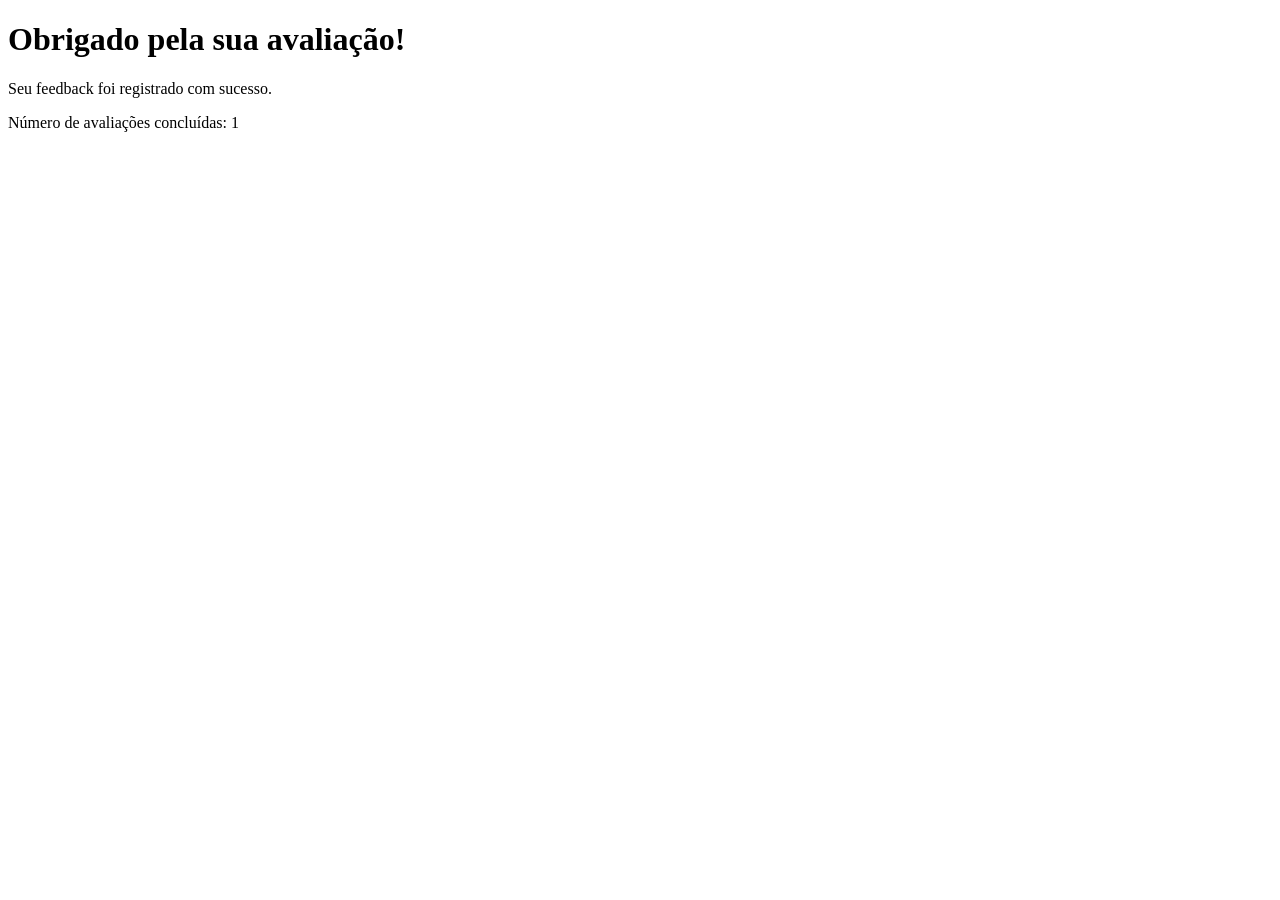
<file: avaliacao.html>
<!DOCTYPE html>
<html lang="pt-BR">
<head>
  <meta charset="UTF-8">
  <meta name="viewport" content="width=device-width, initial-scale=1.0">
  <title>Confirmação da Avaliação</title>
</head>
<body>
  <h1>Obrigado pela sua avaliação!</h1>
  <p>Seu feedback foi registrado com sucesso.</p>

  <div id="contador"></div>

  <script>
    // contador de avaliações usando localStorage
    let contador = localStorage.getItem("avaliacoes") || 0;
    contador++;
    localStorage.setItem("avaliacoes", contador);
    document.getElementById("contador").textContent = 
      "Número de avaliações concluídas: " + contador;
  </script>
</body>
</html>
</file>
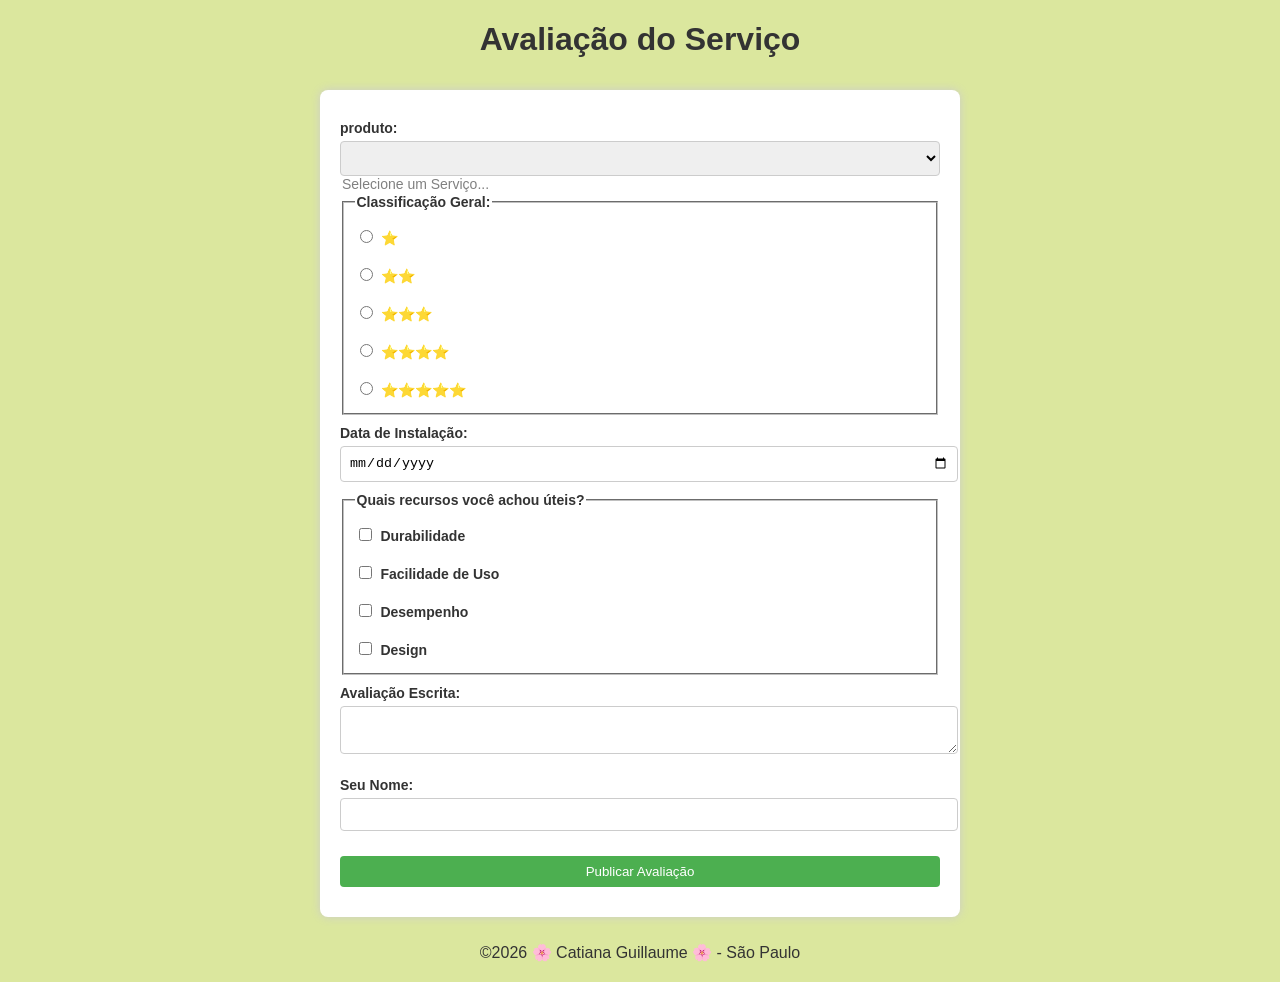
<file: formulario.html>
<!DOCTYPE html>
<html lang="pt-BR">
<head>
  <meta charset="UTF-8">
  <meta name="viewport" content="width=device-width, initial-scale=1.0">
   <meta name="description"content="pagina para avaliar o serviço e produto, que o cliente contrato na empresa. ">
    <meta name="author" content="Catiana Guillaume">
 
  <title>Avaliação de serviço</title>
  <link rel="stylesheet" href="estilos/formulario.css">
  <link rel="stylesheet" href="avaliacao.html">
  <!-- Referência correta ao JS -->
  <script src="scripts/formulario.js" defer></script>

 
</head>
<body>
  <header>
    <h1>Avaliação do Serviço</h1>
  </header>

  <main>
    <form method="get" action="avaliacao.html">
      <!-- Nome do Serviço -->

      <label for="produto">produto:</label>

       <select >
      <label for="produto">pintura Residencial:</label>
      <select id="produto" name="produto" required>
        <option value="" disabled selected>Selecione um Serviço...</option>
      </select>

     <fieldset>
        <legend>Classificação Geral:</legend>
        <label><input type="radio" id="estrela1" name="classificacao" value="1" required> ⭐</label>
        <label><input type="radio" id="estrela2" name="classificacao" value="2"> ⭐⭐</label>
        <label><input type="radio" id="estrela3" name="classificacao" value="3"> ⭐⭐⭐</label>
        <label><input type="radio" id="estrela4" name="classificacao" value="4"> ⭐⭐⭐⭐</label>
        <label><input type="radio" id="estrela5" name="classificacao" value="5"> ⭐⭐⭐⭐⭐</label>
      </fieldset>

      <!-- Data de Instalação -->
      <label for="data">Data de Instalação:</label>
      <input type="date" id="data" name="data" required>

      <!-- Recursos Úteis -->


      <fieldset>
        <legend>Quais recursos você achou úteis?</legend>
        <label><input type="checkbox" id="durabilidade" name="recursos" value="Durabilidade"> Durabilidade</label>
        <label><input type="checkbox" id="facilidade" name="recursos" value="Facilidade de Uso"> Facilidade de Uso</label>
        <label><input type="checkbox" id="desempenho" name="recursos" value="Desempenho"> Desempenho</label>
        <label><input type="checkbox" id="design" name="recursos" value="Design"> Design</label>
      </fieldset>



      
      <!-- Avaliação Escrita -->
      <label for="avaliacao">Avaliação Escrita:</label>
      <textarea id="avaliacao" name="avaliacao"></textarea>

      <!-- Nome de Usuário -->
      <label for="usuario">Seu Nome:</label>
      <input type="text" id="usuario" name="usuario">

      <!-- Botão de envio -->
      <input type="submit" value="Publicar Avaliação">
    </form>
  </main>

  <footer>
    <p>©2026 🌸 Catiana Guillaume 🌸 - São Paulo</p>
  </footer>

  
</body>
</html>
</file>
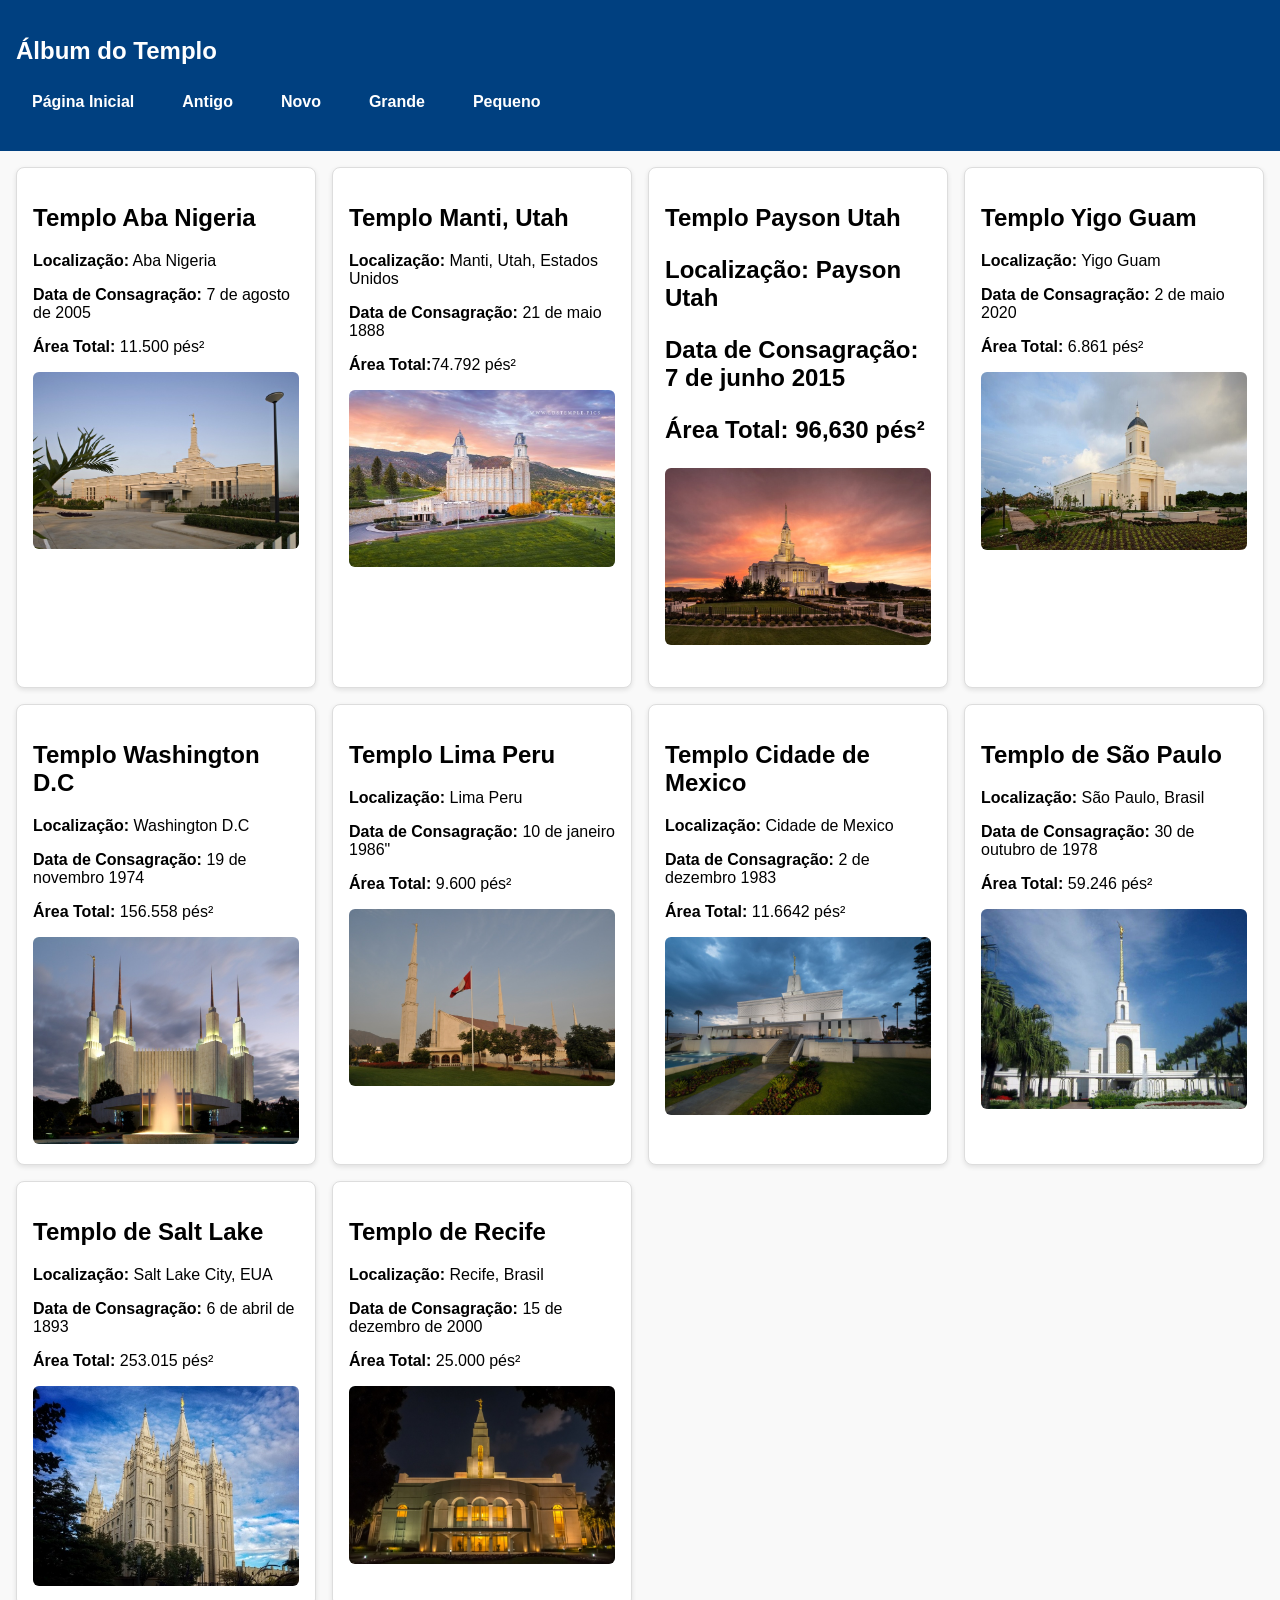
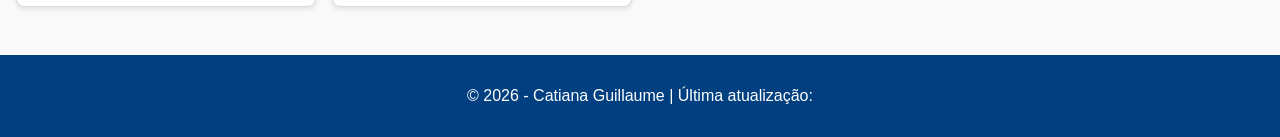
<file: templos-filtrados.html>
<!DOCTYPE html>
<html lang="pt-BR">
<head>
  <meta charset="UTF-8">
  <meta name="viewport" content="width=device-width, initial-scale=1.0">
  <title>Templos Filtrados</title>
  <meta name="description" content="Página sobre templos da igreja de Jesus Cristo dos SAntos dos Ultimos Dias, templos localizado no Brasil a fora e filtrados por tamanho e tempo  ">
  <meta name="author" content="Catiana Guillaume">
  <link rel="stylesheet" href="estilos/templos-filtrados.css">
  <script defer src="scripts/templos-filtrados.js"></script>
</head>
<body>
 <header>
    <h1 class="handler"></h1>
    <a href="#" id="hambutton" aria-label="abrir menu de navegação" title="abrir menu de navegação"></a>
  <h2>Álbum do Templo</h2>
  <nav id="navmenu">
    <ul>
      <li><a href="#inicio">Página Inicial</a></li>
      <li><a href="#antigo">Antigo</a></li>
      <li><a href="#novo">Novo</a></li>
      <li><a href="#grande">Grande</a></li>
      <li><a href="#pequeno">Pequeno</a></li>

    </ul>
  </nav>
</header>

  <main>
   
    <section id="templos-container" class="grid-templos">

<div class="templo-card">
  <h2>Templo Aba Nigeria</h2>
  <p><strong>Localização:</strong> Aba Nigeria</p>
  <p><strong>Data de Consagração:</strong>  7 de agosto de 2005</p>
  <p><strong>Área Total:</strong> 11.500 pés²</p>
  <img src="imagens/templo-aba-nigeria-s.jpg" alt="Templo Aba Nigeria">
</div>


<div class="templo-card">
  <h2>Templo Manti, Utah</h2>
  <p><strong>Localização:</strong> Manti, Utah, Estados Unidos</p>
  <p><strong>Data de Consagração:</strong> 21 de maio 1888</p>
  <p><strong>Área Total:</strong>74.792 pés²</p>
  <img src="imagens/templo-manti-utha.jpg" alt="Templo Manti, Utah, Estados Unidos">
</div>

<div class="templo-card">
  <h2>Templo Payson Utah<ah/h2>
  <p><strong>Localização:</strong> Payson Utah</p>
  <p><strong>Data de Consagração:</strong> 7 de junho 2015</p>
  <p><strong>Área Total:</strong> 96,630 pés²</p>
  <img src="imagens/templo-payson-utah-s.jpg" alt="Templo Payson Utah">
</div>


<div class="templo-card">
  <h2>Templo Yigo Guam</h2>
  <p><strong>Localização:</strong> Yigo Guam</p>
  <p><strong>Data de Consagração:</strong> 2 de maio 2020</p>
  <p><strong>Área Total:</strong> 6.861 pés²</p>
  <img src="imagens/templo-yigo-guam.jpg" alt="Templo Yigo Guam">
</div>

<div class="templo-card">
  <h2>Templo Washington D.C</h2>
  <p><strong>Localização:</strong> Washington D.C</p>
  <p><strong>Data de Consagração:</strong> 19 de novembro 1974</p>
  <p><strong>Área Total:</strong>  156.558 pés²</p>
  <img src="imagens/templo-washington-dc.jpg" alt="Templo Washington">
</div>


<div class="templo-card">
  <h2>Templo Lima Peru</h2>
  <p><strong>Localização:</strong> Lima Peru</p>
  <p><strong>Data de Consagração:</strong> 10 de janeiro 1986"</p>
  <p><strong>Área Total:</strong>  9.600 pés²</p>
  <img src="imagens/templo-lima-peru.jpg" alt="Templo Lima Peru">
</div>


<div class="templo-card">
  <h2>Templo Cidade de Mexico</h2>
  <p><strong>Localização:</strong> Cidade de Mexico</p>
  <p><strong>Data de Consagração:</strong> 2 de dezembro 1983</p>
  <p><strong>Área Total:</strong>  11.6642 pés²</p>
  <img src="imagens/templo-cidade-mexico.jpg" alt="Templo Cidade de Mexico">
</div>

        <div class="templo-card">
  <h2>Templo de São Paulo</h2>
  <p><strong>Localização:</strong> São Paulo, Brasil</p>
  <p><strong>Data de Consagração:</strong> 30 de outubro de 1978</p>
  <p><strong>Área Total:</strong> 59.246 pés²</p>
    <img src="imagens/templo-sao-paulo-s.jpg" alt="Templo de São Paulo" loading="lazy">
</div>

<div class="templo-card">
  <h2>Templo de Salt Lake</h2>
  <p><strong>Localização:</strong> Salt Lake City, EUA</p>
  <p><strong>Data de Consagração:</strong> 6 de abril de 1893</p>
  <p><strong>Área Total:</strong> 253.015 pés²</p>
  <img src="imagens/templo-salt-lake-s.jpg" alt="Templo de Salt Lake" loading="lazy">
</div>

<div class="templo-card">
  <h2>Templo de Recife</h2>
  <p><strong>Localização:</strong> Recife, Brasil</p>
  <p><strong>Data de Consagração:</strong> 15 de dezembro de 2000</p>
  <p><strong>Área Total:</strong> 25.000 pés²</p>
  <img src="imagens/templo-recife-s.jpg" alt="Templo de Recife" loading="lazy">
</div>
    </section>
  </main>

  <footer>
   
    <p>&copy; 2026 - Catiana Guillaume | Última atualização: <span id="data"></span></p>
         
  </footer>

  <!-- Scripts -->
  <script type="module" src="scripts/templos-filtrados.js"></script>
 
</body>
</html>
</file>
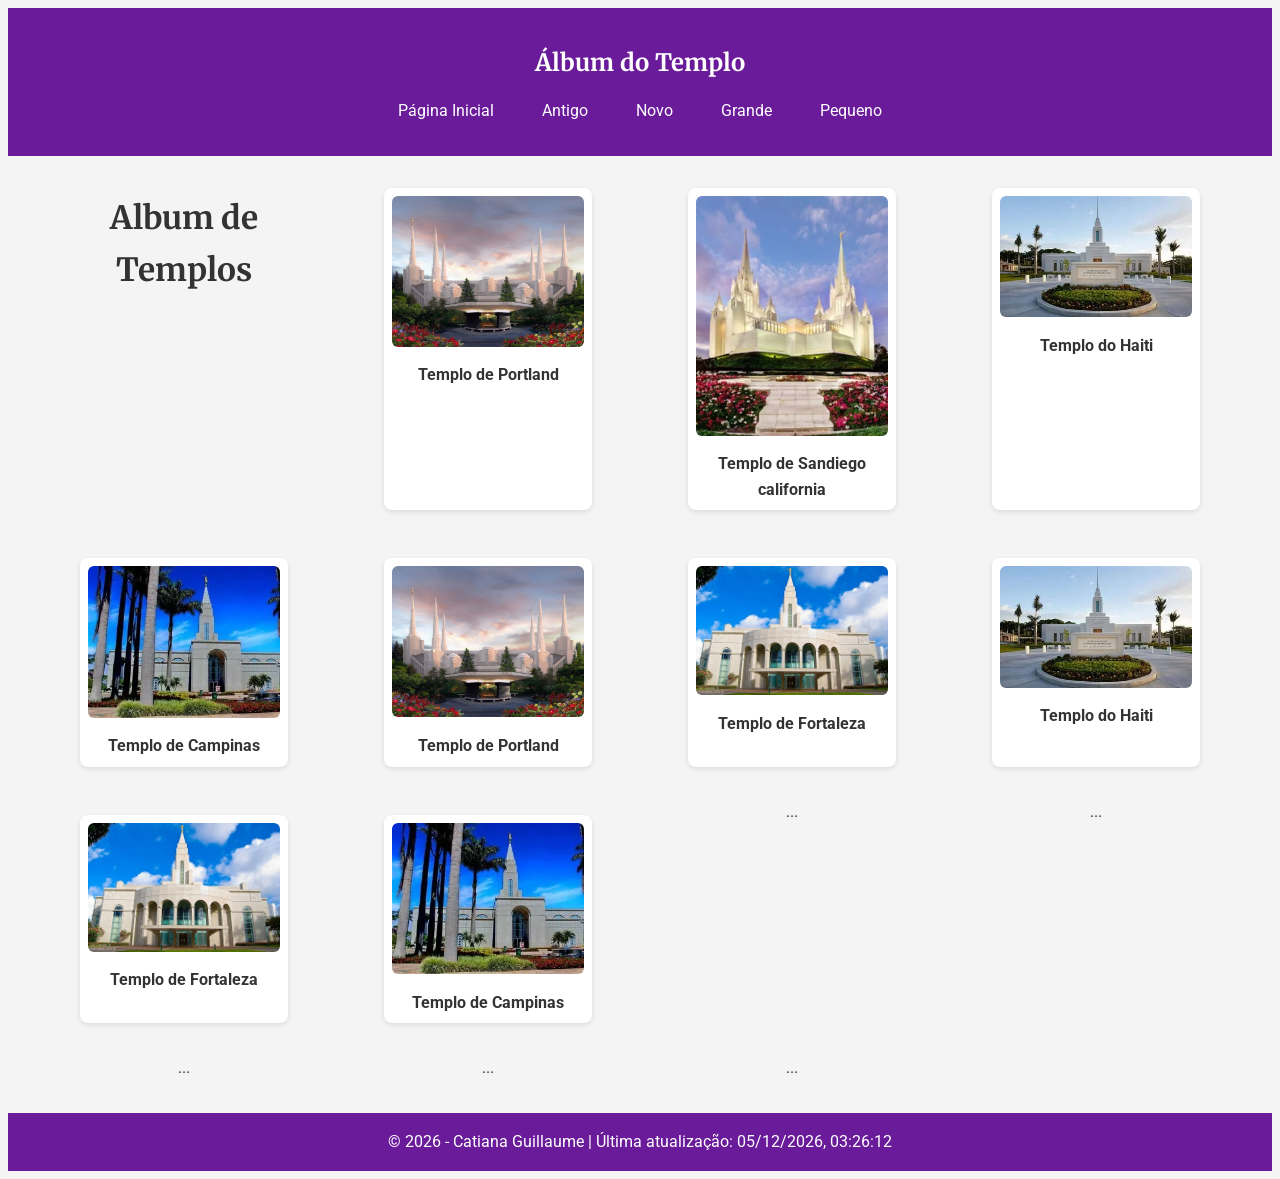
<file: templos.html>
<!DOCTYPE html>
<html lang="pt-BR">
<head>
  <meta charset="UTF-8">
  <meta name="viewport" content="width=device-width, initial-scale=1.0">
  <title> Álbum do Templo</title>
   <meta name="description" content="Página sobre templos da igreja de Jesus Cristo dos SAntos dos Ultimos Dias, templos localizado no Brasil a fora ">
    <meta name="author" content="Catiana Guillaume">
  <!-- CSS Mobile First -->
    <link href="estilos/templos.css" rel="stylesheet">
    <link href="estilos/templos-grande.css" rel="stylesheet">

  <!-- Google Fonts com preconnect -->
    <link rel="preconnect" href="https://fonts.googleapis.com">
    <link rel="preconnect" href="https://fonts.gstatic.com" crossorigin>
    <link href="https://fonts.googleapis.com/css2?family=Roboto:wght@400;700&family=Merriweather:wght@400;700&display=swap" rel="stylesheet">

 
<!-- Script deferido -->
  <script src="scripts/templos.js" defer></script>
</head>
<body>
 <header>
  <h2>Álbum do Templo</h2>
  <nav>
    <ul>
      <li><a href="#inicio">Página Inicial</a></li>
      <li><a href="#antigo">Antigo</a></li>
      <li><a href="#novo">Novo</a></li>
      <li><a href="#grande">Grande</a></li>
      <li><a href="#pequeno">Pequeno</a></li>

    </ul>
  </nav>
</header>


  <main>

    <h1>Album de Templos</h1>

   

    <figure>
      <img src="imagens/templo-portland.jpeg" alt="Templo Portland">
      <figcaption>Templo de Portland</figcaption>
    </figure>

    <figure>
      <img src="imagens/templo-sandigo-california.jpeg" alt="Templo Sandigo California">
      <figcaption>Templo de Sandiego california</figcaption>
    </figure>

    <figure>
      <img src="imagens/templo-haiti.jpeg" alt="Templo do Haiti">
      <figcaption>Templo do Haiti</figcaption>
      </figure>
    

    <figure>
      <img src="imagens/templo-de-campinas.jpeg" alt="Templo Campinas">
      <figcaption>Templo de Campinas</figcaption>
    </figure>

    <figure>
      <img src="imagens/templo-portland.jpeg" alt="Templo Portland">
      <figcaption>Templo de Portland</figcaption>
    </figure>

    <figure>
      <img src="imagens/templo-fortaleza.jpeg" alt="Templo Fortaleza">
      <figcaption>Templo de Fortaleza</figcaption>
    </figure>

    <figure>
      <img src="imagens/templo-haiti.jpeg" alt="Templo do Haiti">
      <figcaption>Templo do Haiti</figcaption>
    </figure>

    <figure>
      <img src="imagens/templo-fortaleza.jpeg" alt="Templo de Fortaleza">
      <figcaption>Templo de Fortaleza</figcaption>
    </figure>

    <figure>
      <img src="imagens/templo-de-campinas.jpeg" alt="Templo Campina">
      <figcaption>Templo de Campinas</figcaption>
    </figure>

  <section id="inicio">...</section>
  <section id="antigo">...</section>
  <section id="novo">...</section>
  <section id="grande">...</section>
  <section id="pequeno">...</section>

    
  </main>

  <footer>
    <p>&copy; 2026 - Catiana Guillaume | Última atualização: <span id="data"></span></p>
  </footer>

  
</body>
</html>
</file>
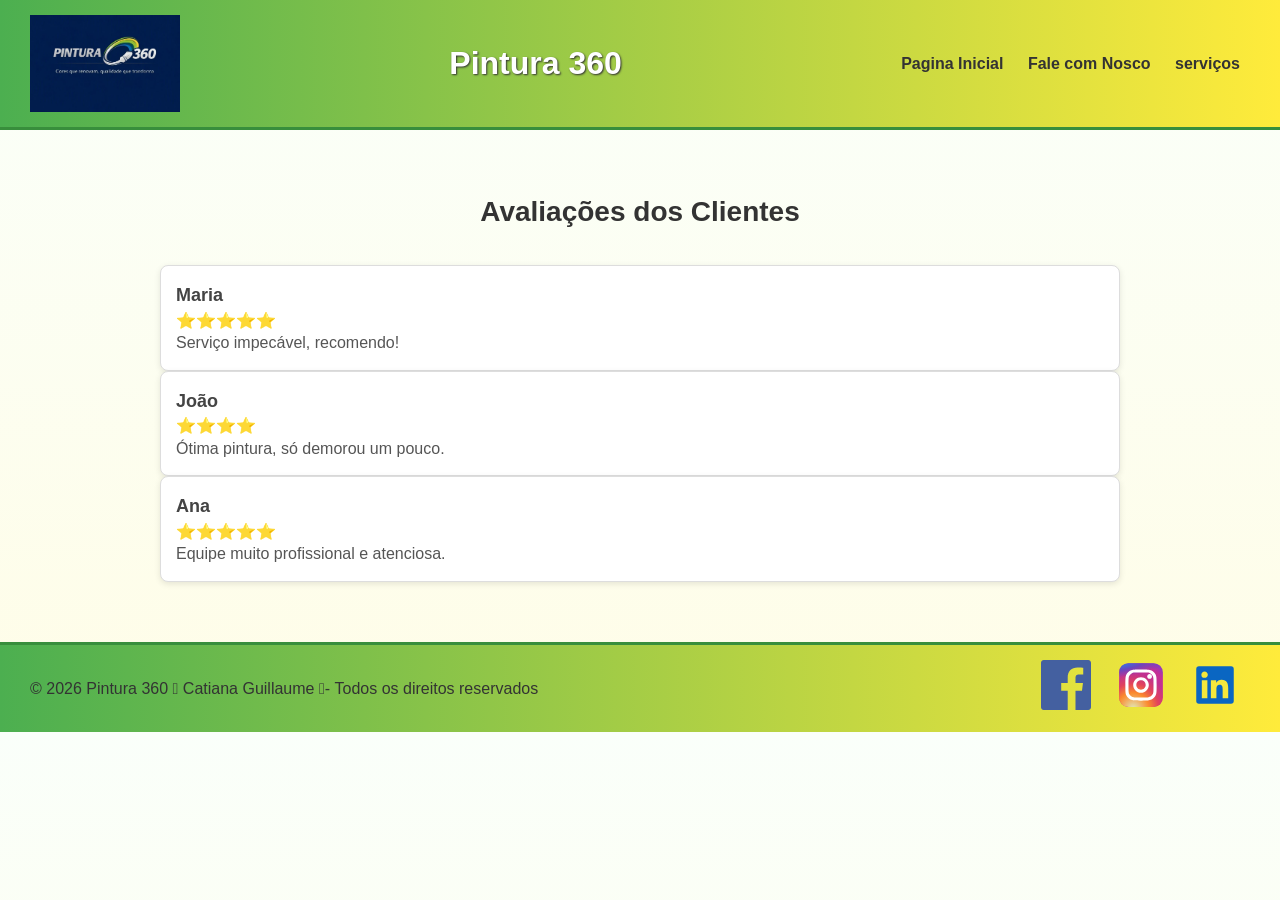
<file: projeto/avaliacao.html>
<!DOCTYPE html>
<html lang="en">
<head>
    <meta charset="UTF-8">
    <meta name="viewport" content="width=device-width, initial-scale=1.0">
    <meta name="description"
    content="as avaliações dos cleintes apareçam nesta pagina, passando confiabilidade para os clientes.">
  <meta name="author" content="Catiana Guillaume">
    <title>Avaliação</title>
    <link rel="stylesheet" href="avaliacao.html">
    <link rel="stylesheet" href="contato.html">
    <link rel="stylesheet" href="servicos.html">
    <link rel="stylesheet" href="sobre.html">
    <link rel="stylesheet" href="estilos/pintura360.css">
</head>
<body>
    <header>
        <img src="imagens/logo-slogan-pintura.jpg" alt="Logo Pintura 360" width="150">
    <h1>Pintura 360</h1>
    <nav>
      <a href="index.html">Pagina Inicial</a>
      <a href="contato.html">Fale com Nosco</a>
      <a href="servicos.html">serviços</a>

    </nav>
    </header>
    <section class="avaliacoes">
  <h2>Avaliações dos Clientes</h2>
  
  <article class="avaliacao">
    <h3>Maria</h3>
    <p>⭐⭐⭐⭐⭐</p>
    <p>Serviço impecável, recomendo!</p>
  </article>
  
  <article class="avaliacao">
    <h3>João</h3>
    <p>⭐⭐⭐⭐</p>
    <p>Ótima pintura, só demorou um pouco.</p>
  </article>
  
  <article class="avaliacao">
    <h3>Ana</h3>
    <p>⭐⭐⭐⭐⭐</p>
    <p>Equipe muito profissional e atenciosa.</p>
  </article>
</section>

<footer>

    <p>&copy; 2026 Pintura 360 🫟 Catiana Guillaume 🫟- Todos os direitos reservados</p>
    <nav class="redes-sociais">
      <a href="https://facebook.com" target="_blank"><img src="imagens/facebook-rafting.svg"
          alt="Facebook" width="50"></a>
      <a href="https://instagram.com" target="_blank"><img src="imagens/instagram-rafting.svg"
          alt="Instagram" width="50"></a>
      <a href="https://linkedin.com" target="_blank"><img src="imagens/linkedin-rafting.svg"
          alt="LinkedIn" width="50"></a>
    </nav>
  </footer>
    
</body>
</html>
</file>
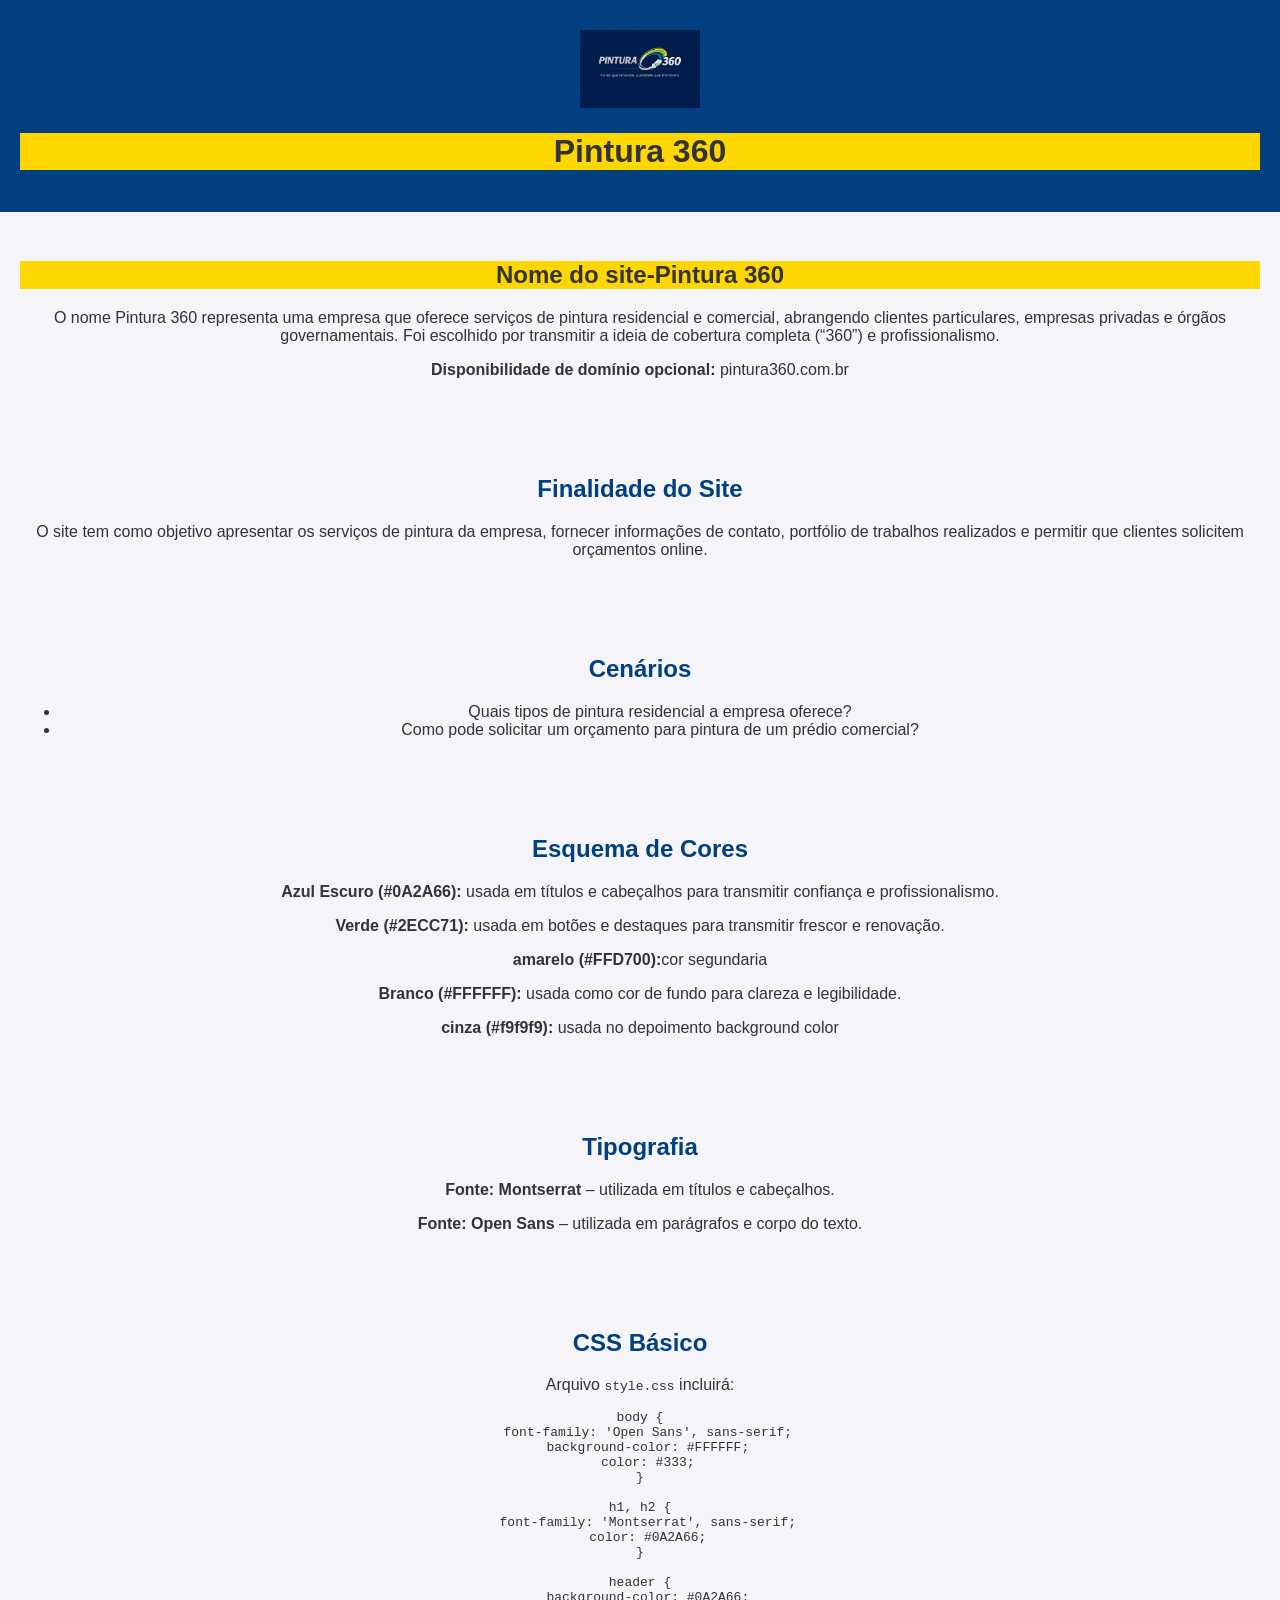
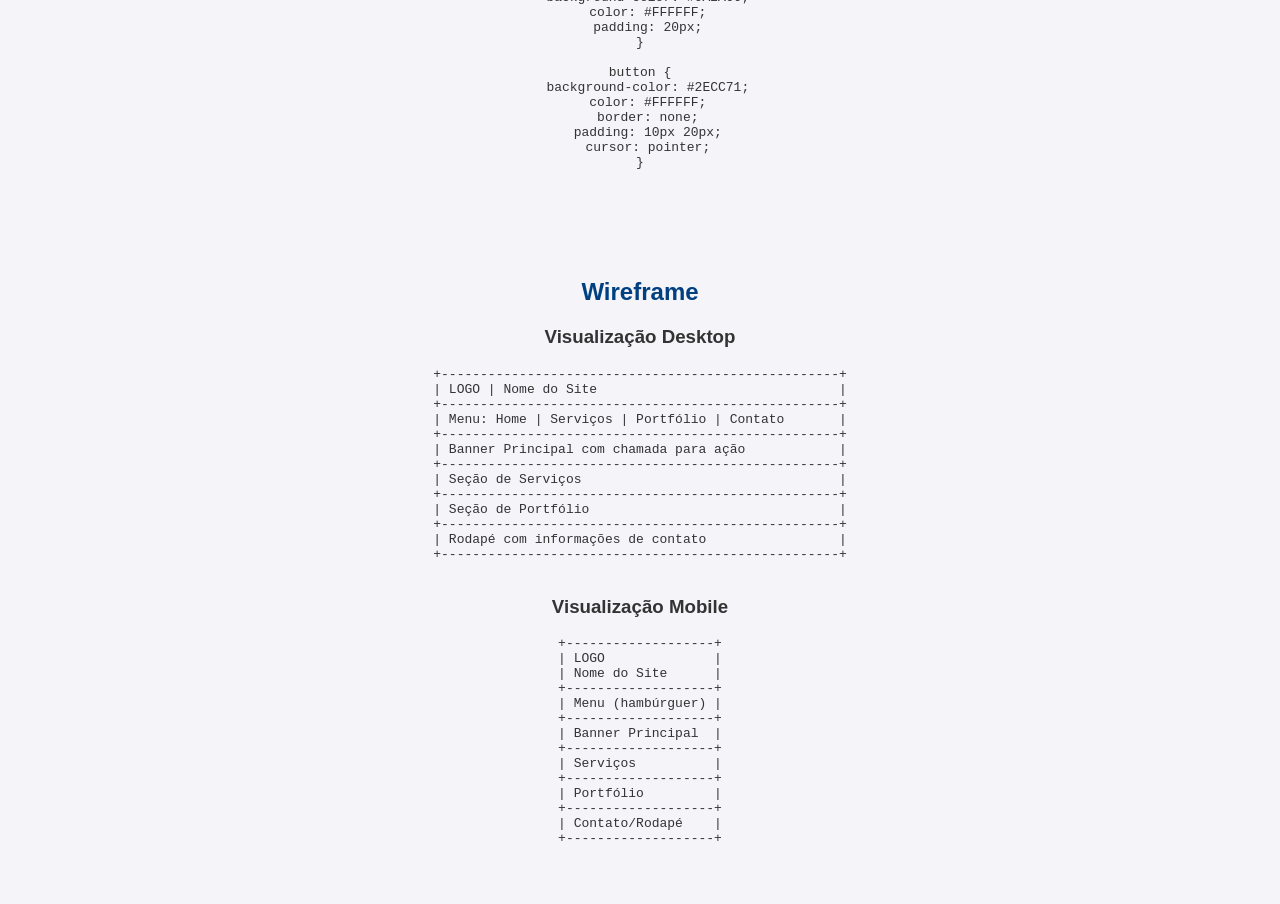
<file: projeto/planejamentodosite.html>
<!DOCTYPE html>
<html lang="pt-BR">
<head>
  <meta charset="UTF-8">
  <title>Planejamento do Site - Pintura 360</title>
  <link rel="stylesheet" href="estilos/planejamentodosite.css">
</head>
<body>
  <!-- Nome do Site -->
  <header>
    <img src="imagens/logo-slogan-pintura.jpg" alt="Logo Pintura 360" width="200">
    <h1>Pintura 360</h1>
    
  </header>

  <!-- Finalidade e nome do Site -->
   <section>
    <h1>Nome do site-Pintura 360</h1>
    <p>O nome Pintura 360 representa uma empresa que oferece serviços de pintura residencial e comercial, abrangendo clientes particulares, empresas privadas e órgãos governamentais. Foi escolhido por transmitir a ideia de cobertura completa (“360”) e profissionalismo.</p>
    <p><strong>Disponibilidade de domínio opcional:</strong> pintura360.com.br</p>

   </section>
  <section>
    <h2>Finalidade do Site</h2>
    <p>O site tem como objetivo apresentar os serviços de pintura da empresa, fornecer informações de contato, portfólio de trabalhos realizados e permitir que clientes solicitem orçamentos online.</p>
  </section>

    <!-- Cenários -->
     
  <section>
    <h2>Cenários</h2>
     <ul>
         <li>Quais tipos de pintura residencial a empresa oferece?</li>
         <li>Como pode solicitar um orçamento para pintura de um prédio comercial?</li>
     </ul>
  </section>

  <!-- Esquema de Cores -->
  <section>
    <h2>Esquema de Cores</h2>
    <p><strong>Azul Escuro (#0A2A66):</strong> usada em títulos e cabeçalhos para transmitir confiança e profissionalismo.</p>
    <p><strong>Verde (#2ECC71):</strong> usada em botões e destaques para transmitir frescor e renovação.</p>
    <p><strong>amarelo (#FFD700):</div></strong>cor segundaria</p>
    <p><strong>Branco (#FFFFFF):</strong> usada como cor de fundo para clareza e legibilidade.</p>
    <p><strong>cinza (#f9f9f9):</strong> usada no depoimento background color</p>
  </section>

  <!-- Tipografia -->
  <section>
    <h2>Tipografia</h2>
    <p><strong>Fonte: Montserrat</strong> – utilizada em títulos e cabeçalhos.</p>
    <p><strong>Fonte: Open Sans</strong> – utilizada em parágrafos e corpo do texto.</p>
  </section>

  <!-- CSS Básico -->
  <section>
    <h2>CSS Básico</h2>
    <p>Arquivo <code>style.css</code> incluirá:</p>
    <pre>
body {
  font-family: 'Open Sans', sans-serif;
  background-color: #FFFFFF;
  color: #333;
}

h1, h2 {
  font-family: 'Montserrat', sans-serif;
  color: #0A2A66;
}

header {
  background-color: #0A2A66;
  color: #FFFFFF;
  padding: 20px;
}

button {
  background-color: #2ECC71;
  color: #FFFFFF;
  border: none;
  padding: 10px 20px;
  cursor: pointer;
}
    </pre>
  </section>

  <!-- Wireframe -->
  <section>
    <h2>Wireframe</h2>
    <h3>Visualização Desktop</h3>
    <pre>
+---------------------------------------------------+
| LOGO | Nome do Site                               |
+---------------------------------------------------+
| Menu: Home | Serviços | Portfólio | Contato       |
+---------------------------------------------------+
| Banner Principal com chamada para ação            |
+---------------------------------------------------+
| Seção de Serviços                                 |
+---------------------------------------------------+
| Seção de Portfólio                                |
+---------------------------------------------------+
| Rodapé com informações de contato                 |
+---------------------------------------------------+
    </pre>

    <h3>Visualização Mobile</h3>
    <pre>
+-------------------+
| LOGO              |
| Nome do Site      |
+-------------------+
| Menu (hambúrguer) |
+-------------------+
| Banner Principal  |
+-------------------+
| Serviços          |
+-------------------+
| Portfólio         |
+-------------------+
| Contato/Rodapé    |
+-------------------+
    </pre>
  </section>
</body>
</html>
</file>
<file: estilos/formulario.css>
body {
  font-family: Arial, sans-serif;
  margin: 20px;
  background-color: #dbe79e;
  color: #333;
}

form {
  max-width: 600px;
  margin: auto;
  padding: 20px;
  background: #fff;
  border-radius: 8px;
  box-shadow: 0 0 10px #ccc;
}

/*  Media Query para telas menores (mobile) */
@media (max-width: 768px) {
  header {
    text-align: left;
    padding: 10px;
  }

  }

  nav {
    display: flex;
    flex-direction: column;
    gap: 10px;
    margin-top: 10px;
  }

  nav a {
    display: block;
    background-color: #2ECC71;
    color: #FFFFFF;
    padding: 8px;
    border-radius: 5px;
    text-align: center;
  }

  main {
    padding: 10px;
    font-size: 14px;
  }

  form input, form textarea, form button {
    width: 100%;
    margin-bottom: 10px;
  }


label, legend {
  display: block;
  margin-top: 10px;
  font-weight: bold;
}

input, select, textarea {
  width: 100%;
  padding: 8px;
  margin-top: 5px;
  border-radius: 4px;
  border: 1px solid #ccc;
}

input[type="radio"], input[type="checkbox"] {
  width: auto;
  margin-right: 5px;
}

input[type="submit"] {
  background-color: #4CAF50;
  color: white;
  border: none;
  cursor: pointer;
  margin-top: 15px;
}

input[type="submit"]:hover {
  background-color: #45a049;
}

footer, header {
    text-align: center;
}
</file>
<file: estilos/templos-filtrados.css>
body {
  font-family: Arial, sans-serif;
  margin: 0;
  background: #f9f9f9;
}

header {
  background: #004080;
  color: white;
  padding: 1rem;
}

footer {
    background: #004080;
  color: white;
   text-align: center;
  padding: 1rem;
  margin-top: 2rem;
 

}

nav ul {
  list-style: none;
  display: flex;
  gap: 1rem;
  padding: 0;
}

nav a {
  color: white;
  text-decoration: none;
  font-weight: bold;
}

.grid-templos {
  display: grid;
  grid-template-columns: repeat(auto-fit, minmax(280px, 1fr));
  gap: 1rem;
  padding: 1rem;
}

.templo-card {
  background: white;
  border: 1px solid #ddd;
  border-radius: 8px;
  padding: 1rem;
  box-shadow: 0 2px 5px rgba(0,0,0,0.1);
}

.templo-card img {
  width: 100%;
  border-radius: 6px;
}
nav a {
  color: white;
  text-decoration: none;
  font-weight: bold;
  padding: 0.5rem 1rem;
  display: inline-block;
  transition: background 0.3s, color 0.3s;
}

nav a:hover {
  background: #ffffff;
  color: #004080;
  border-radius: 4px;
}

/* Layout padrão já definido acima */

/* 🔹 Media Query para telas menores que 768px (tablets e celulares) */
@media (max-width: 768px) {
  nav ul {
    flex-direction: column;
    align-items: flex-start;
    gap: 0.5rem;
  }

  .grid-templos {
    grid-template-columns: 1fr; /* apenas uma coluna */
  }

  .templo-card {
    font-size: 0.9rem;
    padding: 0.8rem;
  }
}

/* 🔹 Media Query para telas muito pequenas (até 480px) */
@media (max-width: 480px) {
  header h1 {
    font-size: 1.2rem;
    text-align: center;
  }

  nav a {
    padding: 0.4rem 0.8rem;
    font-size: 0.9rem;
  }

  nav a {
  color: white;
  text-decoration: none;
  font-weight: bold;
  padding: 0.5rem 1rem;
  display: inline-block;
  transition: background 0.3s, color 0.3s;
}

/*  pseudoclass hover  */
nav a:hover {
  background-color: #ffffff;
  color: #004080;
  border-radius: 4px;
}


  .templo-card img {
    max-height: 180px;
    object-fit: cover;
  }
}
</file>
<file: estilos/templos.css>
:root {
  --cor-primaria: #6a1b9a;
  --cor-hover: #9c27b0;
  --cor-fundo: #f4f4f4;
  --cor-texto: #333333;
}

body {
  font-family: 'Roboto', sans-serif;
  background-color: var(--cor-fundo);
  color: var(--cor-texto);
  line-height: 1.6;
}

/* Header */
header {
  background-color: var(--cor-primaria);
  color: white;
  padding: 1rem;
  text-align: center;
}

header h2 {
  font-family: 'Merriweather', serif;
  margin-bottom: 0.5rem;
}

/* Navegação */
nav ul {
  list-style: none;
  display: flex;
  flex-wrap: wrap;       /* permite quebrar linha automaticamente */
  justify-content: center;
  gap: 0.5rem;
  padding: 0;
}

nav a {
  text-decoration: none;
  color: white;
  padding: 0.5rem 1rem;
  border-radius: 4px;
  transition: background-color 0.3s ease;
}

nav a:hover {
  background-color: var(--cor-hover);
}

/* Main */
main {
  max-width: 1200px;
  margin: 1rem auto;
  text-align: center;
  display: grid;
  grid-template-columns: repeat(auto-fit, minmax(250px, 1fr)); 
  gap: 1rem;
}

main h1 {
  margin-bottom: 1rem;
  font-family: 'Merriweather', serif;
}

/* Figuras */
figure {
  background: white;
  padding: 0.5rem;
  border-radius: 8px;
  box-shadow: 0 2px 5px rgba(0,0,0,0.1);
}

figure img {
  width: 100%;
  border-radius: 6px;
}

figcaption {
  margin-top: 0.5rem;
  font-weight: bold;
}

/* Footer */
footer {
  background-color: var(--cor-primaria);
  color: white;
  text-align: center;
  padding: 1rem;
  margin-top: 2rem;
}



div {
  border: 10px solid var(--cor-header);
}
</file>
<file: estilos/templos-grande.css>
body {
  font-family: 'Roboto', sans-serif;
  background-color: var(--cor-fundo);
  color: var(--cor-texto);
  line-height: 1.6;
}

  nav ul {
    display: flex !important;
    flex-direction: row;
    justify-content: center;
    gap: 1rem;
  }

  main {
    max-width: 1200px;
    grid-template-columns: repeat(auto-fit, minmax(250px, 1fr));
  }
</file>
<file: projeto/estilos/pintura360.css>
/* Reset */
* {
  margin: 0;
  padding: 0;
  box-sizing: border-box;
}

/* Estilo base */
body {
  font-family: Arial, Helvetica, sans-serif;
  line-height: 1.6;
  background: linear-gradient(180deg, #fafffa, #fffde7);
  color: #333;
}

/* Tema escuro */
body.dark {
  background: #222;
  color: #eee;
}

/* Cabeçalho e rodapé para todas as páginas */
header, footer {
  background: linear-gradient(90deg, #4CAF50, #FFEB3B);
  display: flex;
  align-items: center;
  justify-content: space-between;
  padding: 15px 30px;
  color: #333;
}

header {
  border-bottom: 3px solid #388E3C;
}

footer {
  border-top: 3px solid #388E3C;
  text-align: center;
}

header h1, .tabela-serviços h2 {
  color: #fff;
  text-shadow: 1px 1px 2px #333;
}

header nav a, footer .redes-sociais a {
  margin: 0 10px;
  text-decoration: none;
  color: #333;
  font-weight: bold;
  transition: 0.3s;
}

header nav a:hover {
  color: #1B5E20;
}

footer .redes-sociais a:hover {
  transform: scale(1.2);
}

/* Conteúdo principal */
main {
  padding: 30px;
}

main h2, main section h1, main section h2 {
  text-align: center;
  margin-bottom: 20px;
  color: #2E7D32;
}

/* Lista de serviços */
main ul {
  list-style: none;
  display: flex;
  justify-content: center;
  gap: 20px;
  margin-bottom: 30px;
}

main ul li {
  background: #C8E6C9;
  padding: 10px 20px;
  border-radius: 8px;
  font-weight: bold;
  transition: 0.3s;
}

main ul li:hover {
  transform: scale(1.05);
  background: #A5D6A7;
}

/* Grid de serviços */
.grid-serviços {
  display: grid;
  grid-template-columns: repeat(auto-fit, minmax(250px, 1fr));
  gap: 20px;
  margin-bottom: 40px;
}

.grid-serviços article {
  background: #fff;
  border: 2px solid #4CAF50;
  border-radius: 10px;
  padding: 15px;
  text-align: center;
  transition: 0.3s;
}

.grid-serviços article:hover {
  box-shadow: 0 4px 10px rgba(0,0,0,0.2);
}

.grid-serviços img {
  max-width: 100%;
  border-radius: 8px;
  margin-bottom: 10px;
}

/* Tabela de serviços */
.tabela-serviços {
  padding: 20px;
  background: linear-gradient(135deg, #4CAF50, #FFEB3B);
  border-radius: 10px;
}

.tabela-serviços table {
  width: 100%;
  border-collapse: collapse;
  background: rgba(255, 255, 255, 0.95);
  border-radius: 8px;
  overflow: hidden;
}

.tabela-serviços th {
  background: linear-gradient(90deg, #4CAF50, #FFEB3B);
  color: #333;
  padding: 12px;
  text-transform: uppercase;
}

.tabela-serviços td {
  padding: 10px;
  text-align: center;
  border-bottom: 1px solid #ddd;
}

.tabela-serviços tr:nth-child(even) {
  background: #F1F8E9;
}

.tabela-serviços tr:hover {
  background: #FFF9C4;
  cursor: pointer;
}

/* Hero Section */
.hero {
  text-align: center;
  padding: 40px 20px;
  background: linear-gradient(135deg, #A5D6A7, #FFF59D);
  border-radius: 10px;
  margin: 20px auto;
  max-width: 1000px;
}

.hero img {
  max-width: 100%;
  border-radius: 10px;
  margin-bottom: 20px;
}

.hero h1 {
  font-size: 2.5rem;
  color: #2E7D32;
  margin-bottom: 15px;
}

.hero article {
  margin-top: 20px;
  background: #fff;
  padding: 20px;
  border-radius: 8px;
  border: 2px solid #4CAF50;
}

.hero article img {
  max-width: 150px;
  float: left;
  margin-right: 15px;
  border-radius: 8px;
}

.hero article p {
  text-align: justify;
}

/* Atendimento */
.atendimento {
  display: flex;
  justify-content: center;
  gap: 20px;
  flex-wrap: wrap;
}

.atendimento figure {
  text-align: center;
  background: #fff;
  border: 2px solid #FFEB3B;
  border-radius: 10px;
  padding: 10px;
  transition: 0.3s;
}


.atendimento figure:hover {
  transform: scale(1.05);
}

.atendimento img {
  max-width: 150px;
  border-radius: 8px;
  margin-bottom: 10px;
}

.atendimento figcaption {
  font-weight: bold;
  color: #333;
}

/* Contato */
.contato-container {
  display: flex;
  justify-content: space-between;
  gap: 20px;
  margin-top: 20px;
}

.contato-container iframe,
.contato-container .formulario {
  flex: 1;
  min-height: 300px;
  border: 2px solid #4CAF50;
}

/* Avaliações */
.avaliacoes {
  max-width: 1000px;
  margin: 40px auto;
  padding: 20px;
}

.avaliacoes h2 {
  text-align: center;
  color: #333;
  margin-bottom: 30px;
  font-size: 28px;
}

.lista-avaliacoes {
  display: flex;
  flex-wrap: wrap;
  gap: 20px;
  justify-content: center;
}

.avaliacao {
  flex: 1 1 280px;
  background: #fff;
  border: 1px solid #ddd;
  border-radius: 8px;
  padding: 15px;
  box-shadow: 0 2px 6px rgba(0,0,0,0.1);
  transition: 0.2s ease;
}

.avaliacao:hover {
  transform: translateY(-5px);
}

.avaliacao h3 {
  margin: 0;
  color: #444;
  font-size: 18px;
}

.estrelas {
  color: #f5a623;
  font-size: 20px;
  margin: 8px 0;
}

.avaliacao p {
  color: #555;
  line-height: 1.4;
}

/* Responsividade */
@media (max-width: 768px) {
  body {
    font-size: 14px;
    padding: 10px;
  }

  #lista-servicos {
    display: flex;
    flex-direction: column;
    gap: 8px;
  }

  #contatoForm {
    width: 100%;
  }
}

@media (max-width: 480px) {
  header, footer {
    text-align: center;
    flex-direction: column;
  }

  button {
    width: 100%;
  }
}
</file>
<file: projeto/estilos/planejamentodosite.css>
/* style.css - Projeto Pintura 360 */

/* ========================= */
/* Configurações gerais */
/* ========================= */
body {
    font-family: Arial, sans-serif;
    background-color: #f4f4f9; /* Cinza claro - fundo */
    color: #333;
    margin: 0;
    padding: 0;
}

/* ========================= */
/* Cabeçalho */
/* ========================= */
header {
    background-color: #004080; /* Azul escuro - cor primária */
    color: white;
    text-align: center;
    padding: 20px;
}

header img {
    max-width: 120px;
    margin-top: 10px;
}

/* ========================= */
/* Navegação */
/* ========================= */
nav {
    background-color: #003366;
    display: flex;
    justify-content: center;
    gap: 20px;
    padding: 10px;
}

h1 {
    background-color: #FFD700;
    color: #333;
}
nav a {
    color: white;
    text-decoration: none;
    font-weight: bold;
}

nav a:hover {
    color: #FFD700; /* Amarelo - cor secundária */
}

/* ========================= */
/* Banner principal */
/* ========================= */
.banner {
    background-color: #FFD700;
    color: #004080;
    text-align: center;
    padding: 40px 20px;
}

.banner h2 {
    font-family: "Arial Black", Arial, sans-serif;
    font-size: 2em;
}

.banner button {
    background-color: #004080;
    color: white;
    border: none;
    padding: 10px 20px;
    font-size: 1em;
    cursor: pointer;
    margin-top: 15px;
}

.banner button:hover {
    background-color: #003366;
}

/* ========================= */
/* Seções de conteúdo */
/* ========================= */
section {
    padding: 30px 20px;
    text-align: center;
}

section h2 {
    color: #004080;
    font-family: "Arial Black", Arial, sans-serif;
}

.servicos {
    display: flex;
    justify-content: space-around;
    flex-wrap: wrap;
    margin-top: 20px;
}

.servico {
    background-color: white;
    border: 2px solid #004080;
    border-radius: 8px;
    width: 30%;
    padding: 20px;
    margin: 10px;
}

.servico h3 {
    color: #004080;
}

.servico button {
    background-color: #FFD700;
    color: #004080;
    border: none;
    padding: 8px 15px;
    cursor: pointer;
    margin-top: 10px;
}

.servico button:hover {
    background-color: #e6c200;
}

/* ========================= */
/* Depoimentos */
/* ========================= */
.depoimentos {
    background-color: #f9f9fc;
    padding: 30px;
}

.depoimento {
    border: 1px dashed #004080;
    border-radius: 8px;
    margin: 10px;
    padding: 15px;
}

/* ========================= */
/* Rodapé */
/* ========================= */
footer {
    background-color: #004080;
    color: white;
    text-align: center;
    padding: 15px;
}

/* ========================= */
/* Responsividade */
/* ========================= */
@media (max-width: 768px) {
    nav {
        flex-direction: column;
        align-items: center;
    }

    .servicos {
        flex-direction: column;
        align-items: center;
    }

    .servico {
        width: 80%;
    }

    .banner h2 {
        font-size: 1.5em;
    }
}

@media (max-width: 480px) {
    header {
        font-size: 0.9em;
    }

    .banner {
        padding: 20px;
    }

    .banner button {
        width: 100%;
    }

    footer {
        font-size: 0.8em;
    }
}
</file>
